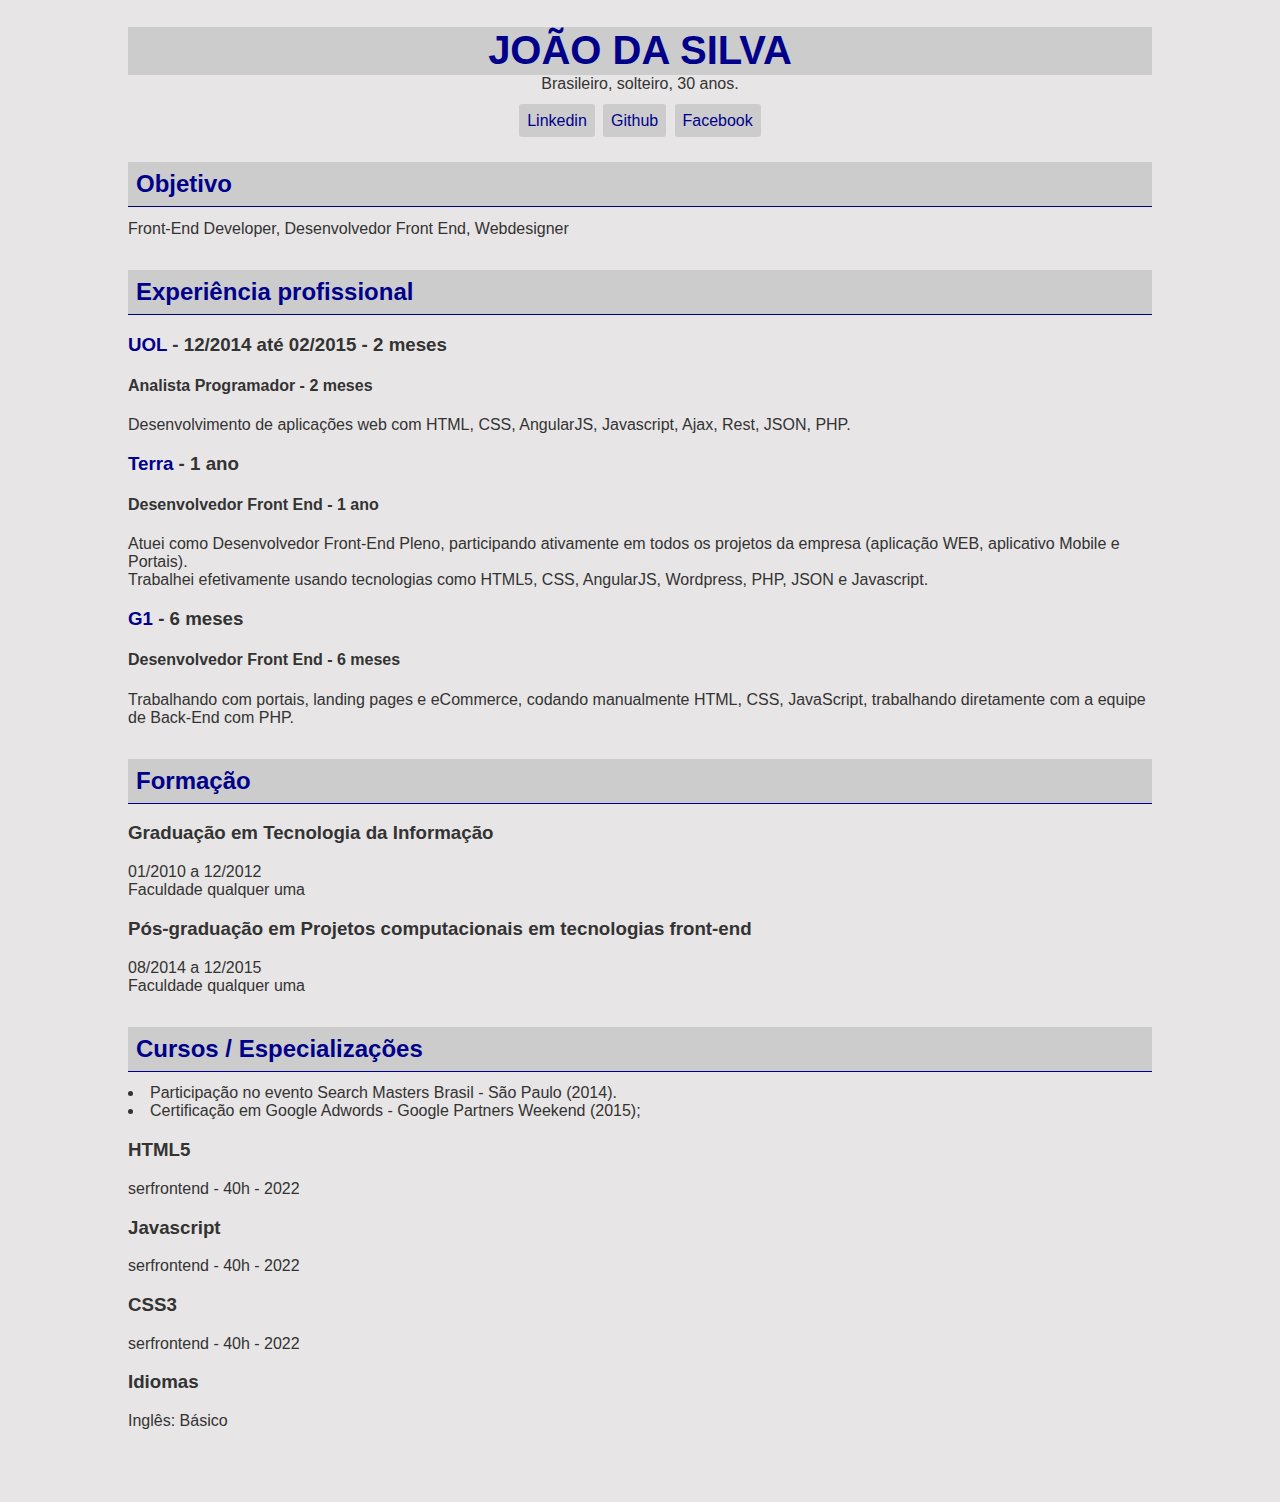
<file: box_model_desafio_curriculo/index.html>
<!DOCTYPE html>
<html lang="pt-br">
  <head>
    <title>Curriculo</title>
    <meta charset="utf-8" />
    <meta name="author" content="Daniel Tapias Morales" />
    <meta name="description" content="descrição bacanuda" />
    <meta name="keywords" content="html5, tecnologia" />
    <meta name="viewport" content="width=device-width, initial-scale=1" />
    <link rel="stylesheet" href="curriculo.css" />
  </head>

  <body>
    <h1>João da Silva</h1>
    <p class="center">Brasileiro, solteiro, 30 anos.</p>

    <ul class="nav-social">
      <li>
        <a href="#">Linkedin</a>
      </li>
      <li>
        <a href="#">Github</a>
      </li>
      <li>
        <a href="#">Facebook</a>
      </li>
    </ul>

    <h2>Objetivo</h2>

    <p>Front-End Developer, Desenvolvedor Front End, Webdesigner</p>

    <h2>Experiência profissional</h2>

    <h3>
      <a href="http://uol.com.br" target="_blank">UOL</a> - 12/2014 até 02/2015
      - 2 meses
    </h3>

    <h4>Analista Programador - 2 meses</h4>

    <p>
      Desenvolvimento de aplicações web com HTML, CSS, AngularJS, Javascript,
      Ajax, Rest, JSON, PHP.
    </p>

    <h3><a href="http://terra.com" target="_blank">Terra</a> - 1 ano</h3>

    <h4>Desenvolvedor Front End - 1 ano</h4>

    <p>
      Atuei como Desenvolvedor Front-End Pleno, participando ativamente em todos
      os projetos da empresa (aplicação WEB, aplicativo Mobile e Portais).
    </p>

    <p>
      Trabalhei efetivamente usando tecnologias como HTML5, CSS, AngularJS,
      Wordpress, PHP, JSON e Javascript.
    </p>

    <h3><a href="http://g1.com" target="_blank">G1</a> - 6 meses</h3>

    <h4>Desenvolvedor Front End - 6 meses</h4>
    <p>
      Trabalhando com portais, landing pages e eCommerce, codando manualmente
      HTML, CSS, JavaScript, trabalhando diretamente com a equipe de Back-End
      com PHP.
    </p>

    <h2>Formação</h2>

    <h3>Graduação em Tecnologia da Informação</h3>

    <p>01/2010 a 12/2012</p>

    <p>Faculdade qualquer uma</p>

    <h3>Pós-graduação em Projetos computacionais em tecnologias front-end</h3>

    <p>08/2014 a 12/2015</p>

    <p>Faculdade qualquer uma</p>

    <h2>Cursos / Especializações</h2>

    <ul>
      <li>Participação no evento Search Masters Brasil - São Paulo (2014).</li>
      <li>Certificação em Google Adwords - Google Partners Weekend (2015);</li>
    </ul>

    <h3>HTML5</h3>

    <p>serfrontend - 40h - 2022</p>

    <h3>Javascript</h3>

    <p>serfrontend - 40h - 2022</p>

    <h3>CSS3</h3>

    <p>serfrontend - 40h - 2022</p>

    <h3>Idiomas</h3>

    <p>Inglês: Básico</p>
  </body>
</html>
</file>
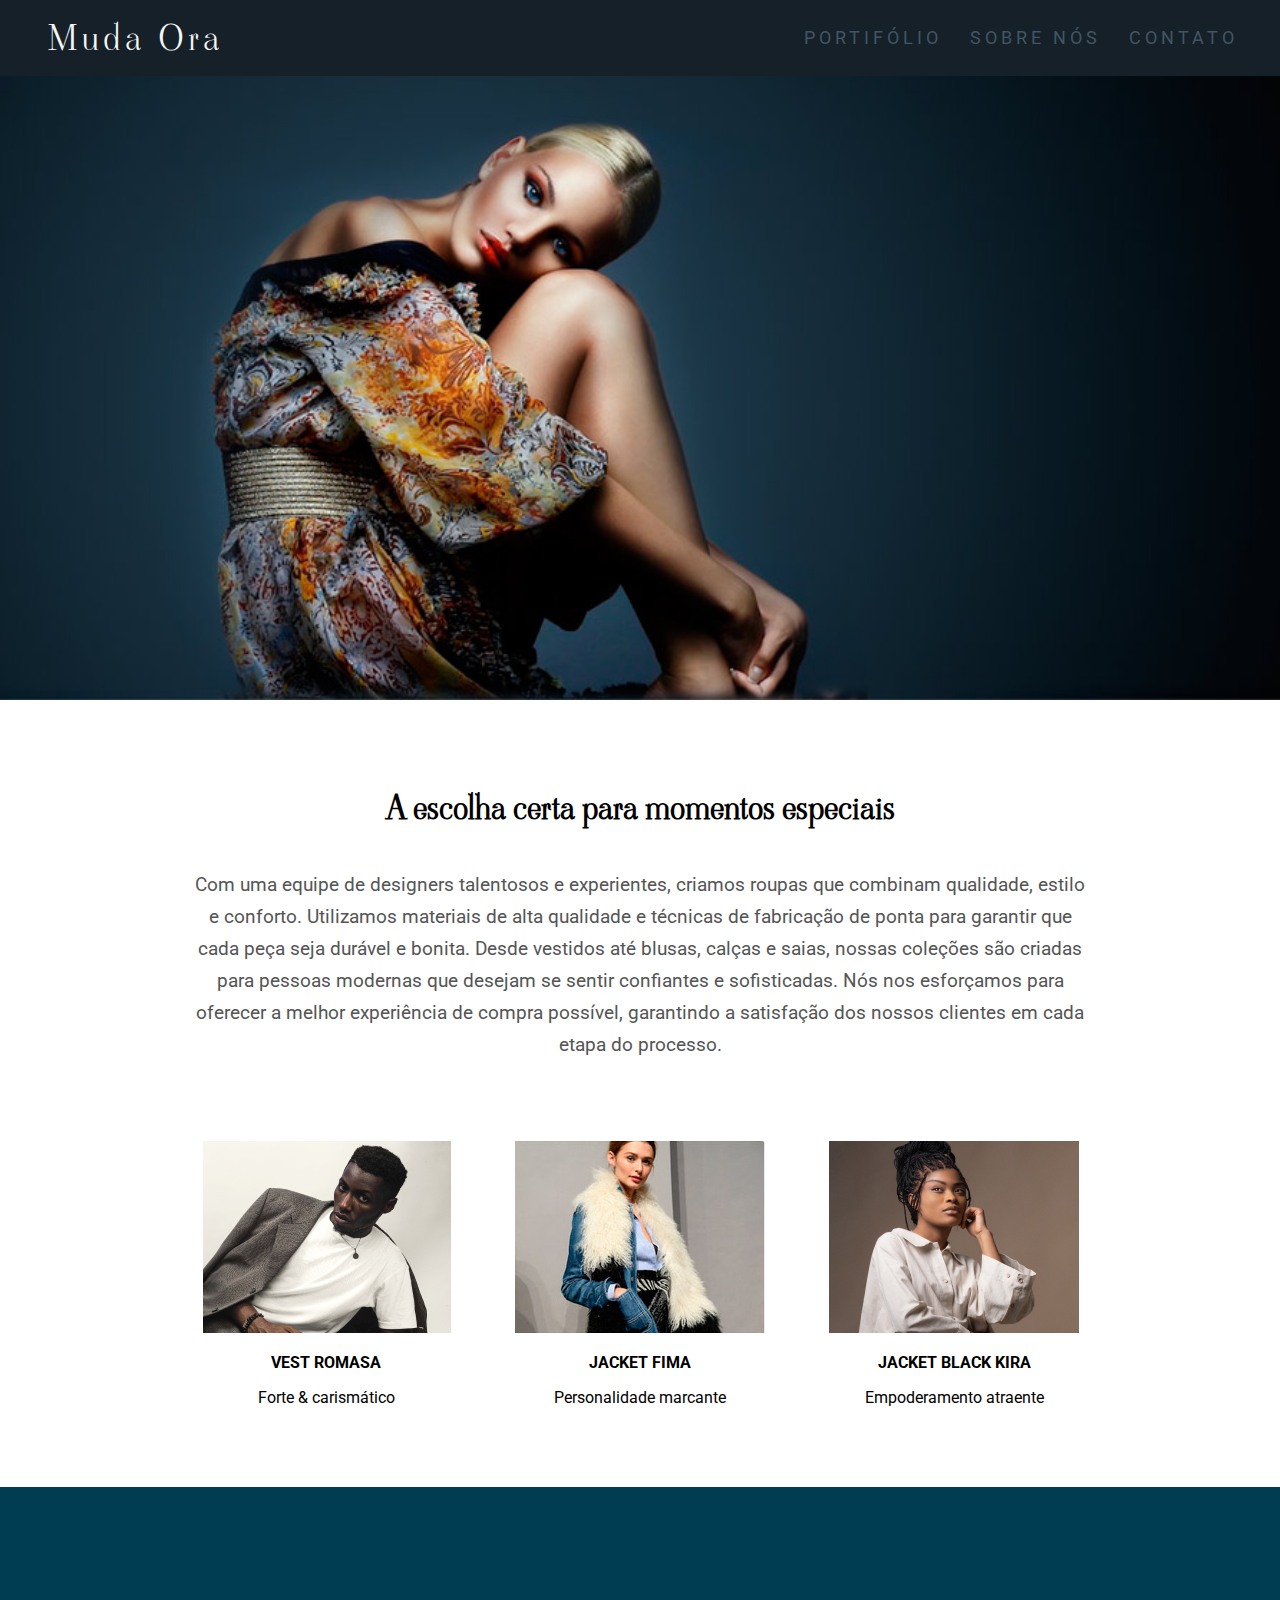
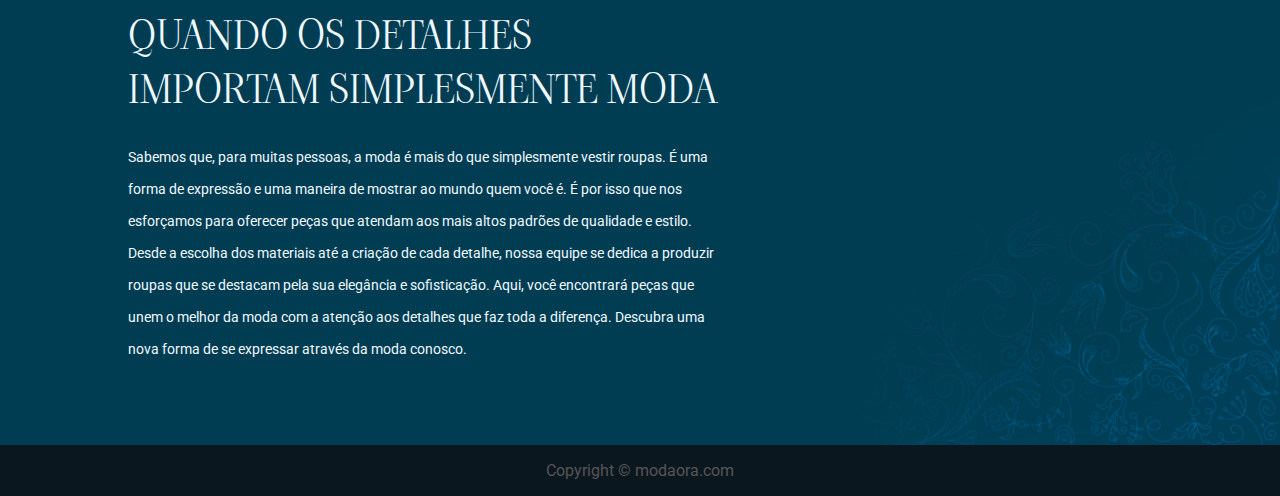
<file: desafio_03_landing_page_moda_ora/index.html>
<!DOCTYPE html>
<html lang="pt-br">

<head>
    <meta charset="UTF-8">
    <meta name="viewport" content="width=device-width, initial-scale=1.0">
    <title>Moda Ora</title>
    <link rel="stylesheet" href="estilo.css">
</head>

<body>

    <div class="hero">
        <div class="navbar">
            <a class="logo" href="#">Muda Ora</a>
            <ul>
                <li>
                    <a href="#">Portifólio</a>
                    <a href="#">Sobre Nós</a>
                    <a href="#">Contato</a>
                </li>
            </ul>
        </div>
    </div>

    <section class="escolha">
        <h1>
            A escolha certa para momentos especiais
        </h1>
        <p>
            Com uma equipe de designers talentosos e experientes, criamos roupas que combinam qualidade, estilo e
            conforto. Utilizamos materiais de alta qualidade e técnicas de fabricação de ponta para garantir que cada
            peça seja durável e bonita. Desde vestidos até blusas, calças e saias, nossas coleções são criadas para
            pessoas modernas que desejam se sentir confiantes e sofisticadas. Nós nos esforçamos para oferecer a melhor
            experiência de compra possível, garantindo a satisfação dos nossos clientes em cada etapa do processo.
        </p>
    </section>

    <section class="portfolio">
        <div class="card">
            <img src="./images/modelo5.jpg" alt="">
            <p class="title">Vest Romasa</p>
            <p class="text">Forte &amp; carismático</p>
        </div>
        <div class="card">
            <img src="images/modelo2.jpg" alt="">
            <p class="title">Jacket Fima</p>
            <p class="text">Personalidade marcante</p>
        </div>
        <div class="card">
            <img src="images/modelo4.jpg" alt="">
            <p class="title">Jacket Black Kira</p>
            <p class="text">Empoderamento atraente</p>
        </div>
    </section>

    <section class="about">
        <div class="content">

            <h1>
                QUANDO OS DETALHES IMPORTAM SIMPLESMENTE MODA
            </h1>
            <p>
                Sabemos que, para muitas pessoas, a moda é mais do que simplesmente vestir roupas. É uma forma de
                expressão
                e uma maneira de mostrar ao mundo quem você é. É por isso que nos esforçamos para oferecer peças que
                atendam
                aos
                mais altos padrões de qualidade e estilo. Desde a escolha dos materiais até a criação de cada detalhe,
                nossa
                equipe se dedica a produzir roupas que se destacam pela sua elegância e sofisticação. Aqui, você
                encontrará
                peças que
                unem o melhor da moda com a atenção aos detalhes que faz toda a diferença. Descubra uma nova forma de se
                expressar
                através da moda conosco.
            </p>
        </div>
    </section>
    <footer>
        Copyright © modaora.com
    </footer>



</body>

</html>
</file>
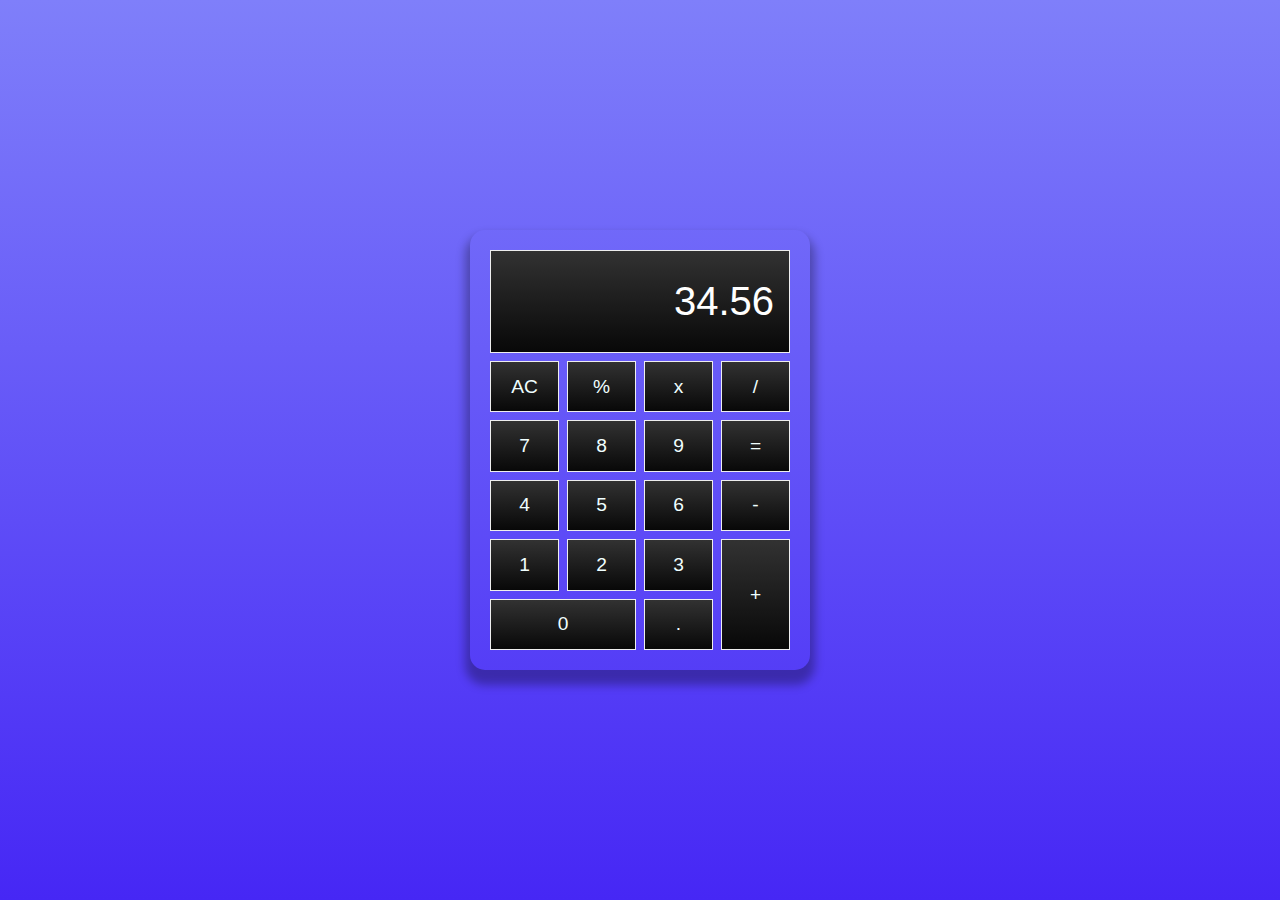
<file: desafio_calculadora/index.html>
<!-- Desafio: https://www.udemy.com/course/curso-web-design-fundamentos-aprenda-html-css-e-javascript -->
<!DOCTYPE html>
<html lang="pt-br">

<head>
    <meta charset="UTF-8">
    <meta name="viewport" content="width=device-width, initial-scale=1.0">
    <title>Calculadora</title>

    <style>
        body {
            margin: 0;
        }

        section {
            display: flex;
            justify-content: center;
            align-items: center;
            height: 100vh;
            background: linear-gradient(rgb(127, 127, 250), rgb(70, 39, 245));
        }


        .gridContainer {
            background-color: linear-gradient(rgb(68, 68, 212), rgb(27, 8, 78));
            display: grid;
            grid-template-columns: repeat(4, 1fr);
            grid-template-rows: 2fr repeat(5, 1fr);
            grid-gap: 8px;
            width: 300px;
            height: 400px;

            box-shadow: 0px 10px 10px 5px rgb(0 0 0 / .3);
            padding: 20px;
            border-radius: 15px;
        }

        .gridItem {
            background: linear-gradient(rgb(50, 50, 50), rgb(8, 8, 8));
            color: azure;
            font-size: 1.2em;
            font-family: sans-serif;
            padding: 5px 15px;
            display: flex;
            justify-content: center;
            align-items: center;
            border: 1px;
            border-style: groove;
        }


        .display {
            grid-column: 1 / -1;
            font-size: 2.5em;
            font-family: sans-serif;
            color: #fff;
            justify-content: flex-end;
        }

        .mais {
            grid-column: 4;
            grid-row: 5 / 7;
        }

        .zero {
            grid-column: 1 / 3;
        }

        .btn {
            cursor: pointer;

        }

        .btn:hover {
            background: linear-gradient(rgb(51, 49, 49), rgb(71, 71, 69));
        }

    </style>

</head>

<body>
    <section>
        <div class="gridContainer">
            <div class="display gridItem">34.56</div>
            <div class="clean gridItem btn">AC</div>
            <div class="percentagem gridItem btn">%</div>
            <div class="multiplicacao gridItem btn">x</div>
            <div class="divisao gridItem btn">/</div>
            <div class="sete gridItem btn">7</div>
            <div class="oito gridItem btn">8</div>
            <div class="nove gridItem btn">9</div>
            <div class="igual gridItem btn">=</div>
            <div class="quatro gridItem btn">4</div>
            <div class="cinco gridItem btn">5</div>
            <div class="seis gridItem btn">6</div>
            <div class="subtracao gridItem btn">-</div>
            <div class="um gridItem btn">1</div>
            <div class="dois gridItem btn">2</div>
            <div class="tres gridItem btn">3</div>
            <div class="mais gridItem btn">+</div>
            <div class="zero gridItem btn">0</div>
            <div class="ponto gridItem btn">.</div>
        </div>
    </section>
</body>

</html>
</file>
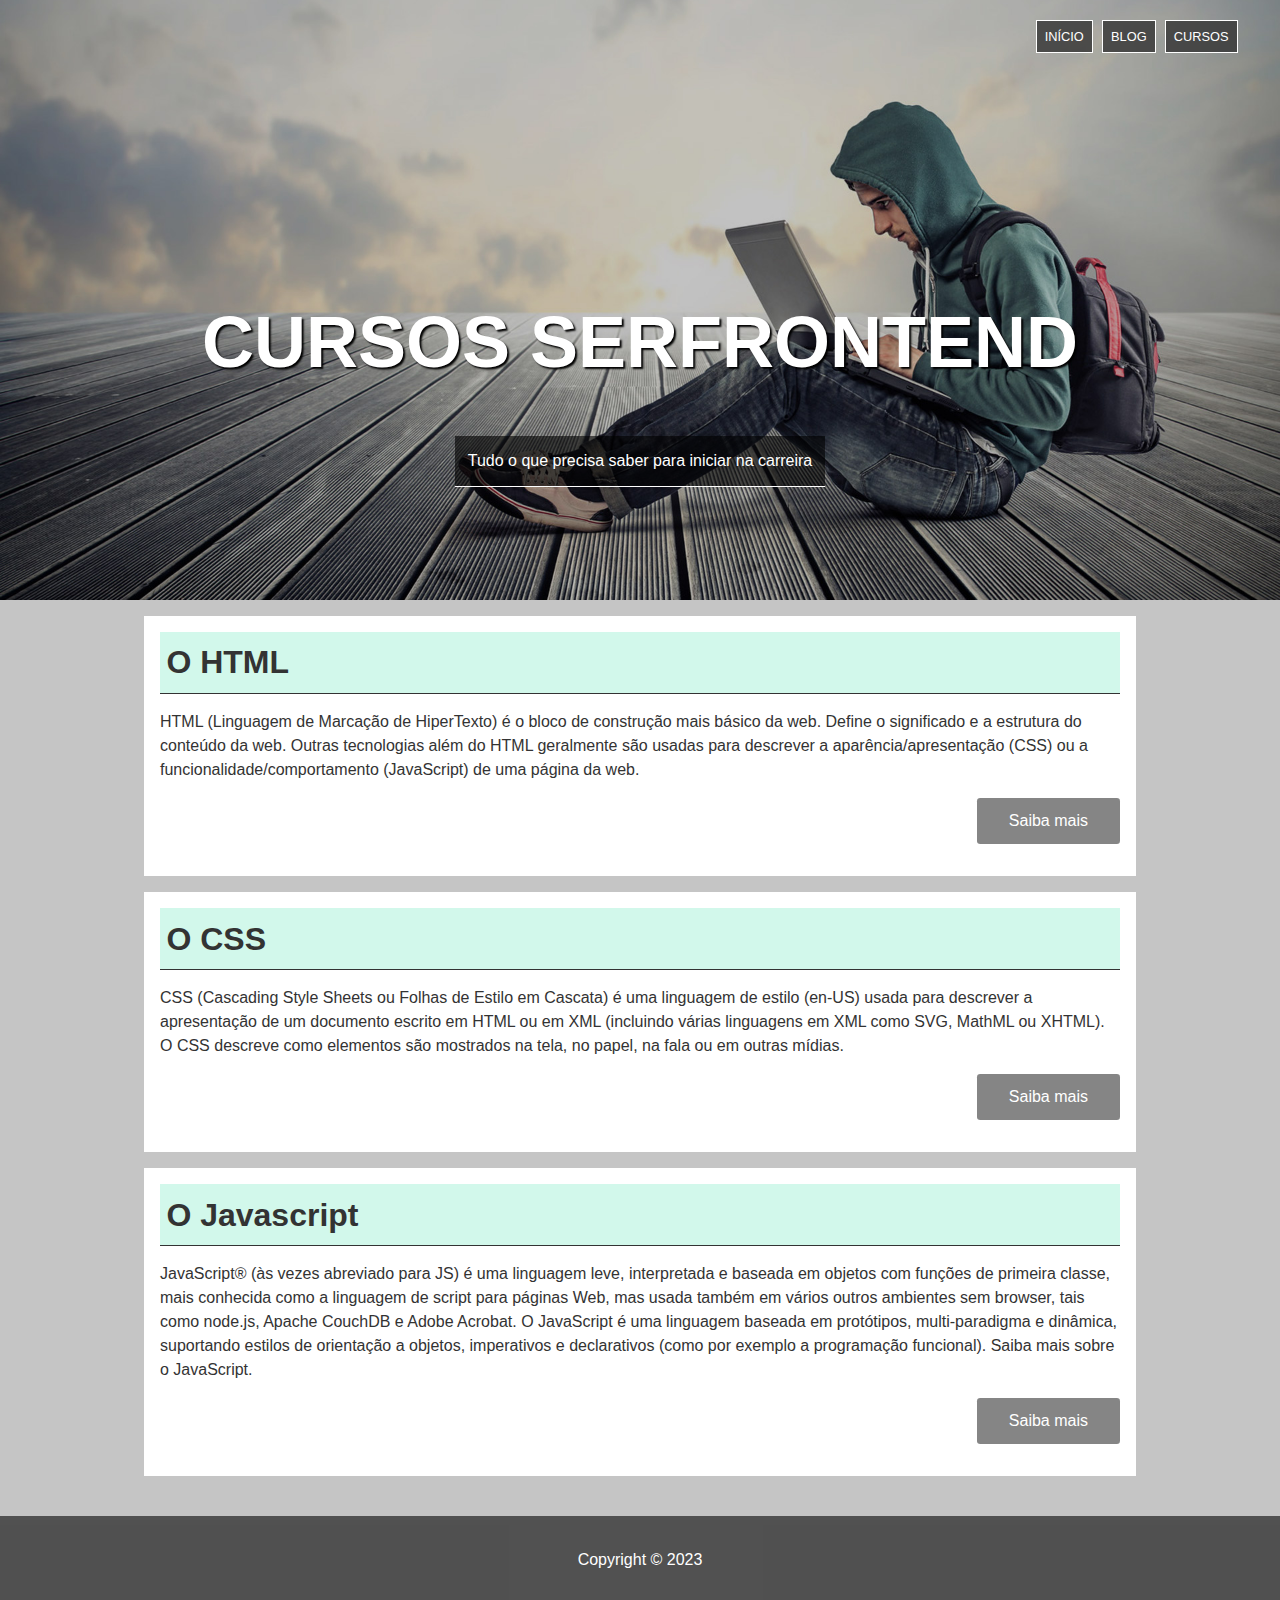
<file: estrutura_semantica_cursos_serfrontend/index.html>
<!DOCTYPE html>
<html lang="pt-br">
  <head>
    <meta charset="UTF-8" />
    <meta name="viewport" content="width=device-width, initial-scale=1.0" />
    <title>Ser Front-end</title>
    <link rel="stylesheet" href="style.css" />
  </head>
  <body>
    <div class="hero">
      <ul>
        <li>
          <a href="#">Início</a>
          <a href="#">Blog</a>
          <a href="#">Cursos</a>
        </li>
      </ul>

      <h1>Cursos SerFrontend</h1>
      <p>Tudo o que precisa saber para iniciar na carreira</p>
    </div>

    <section>
      <h1>O HTML</h1>
      <p>
        HTML (Linguagem de Marcação de HiperTexto) é o bloco de construção mais
        básico da web. Define o significado e a estrutura do conteúdo da web.
        Outras tecnologias além do HTML geralmente são usadas para descrever a
        aparência/apresentação (CSS) ou a funcionalidade/comportamento
        (JavaScript) de uma página da web.
      </p>
      <a href="#">Saiba mais</a>
    </section>
    <section>
      <h1>O CSS</h1>
      <p>
        CSS (Cascading Style Sheets ou Folhas de Estilo em Cascata) é uma
        linguagem de estilo (en-US) usada para descrever a apresentação de um
        documento escrito em HTML ou em XML (incluindo várias linguagens em XML
        como SVG, MathML ou XHTML). O CSS descreve como elementos são mostrados
        na tela, no papel, na fala ou em outras mídias.
      </p>
      <a href="#">Saiba mais</a>
    </section>
    <section>
      <h1>O Javascript</h1>
      <p>
        JavaScript® (às vezes abreviado para JS) é uma linguagem leve,
        interpretada e baseada em objetos com funções de primeira classe, mais
        conhecida como a linguagem de script para páginas Web, mas usada também
        em vários outros ambientes sem browser, tais como node.js, Apache
        CouchDB e Adobe Acrobat. O JavaScript é uma linguagem baseada em
        protótipos, multi-paradigma e dinâmica, suportando estilos de orientação
        a objetos, imperativos e declarativos (como por exemplo a programação
        funcional). Saiba mais sobre o JavaScript.
      </p>
      <a href="#">Saiba mais</a>
    </section>

    <footer>Copyright &copy; 2023</footer>
  </body>
</html>
</file>
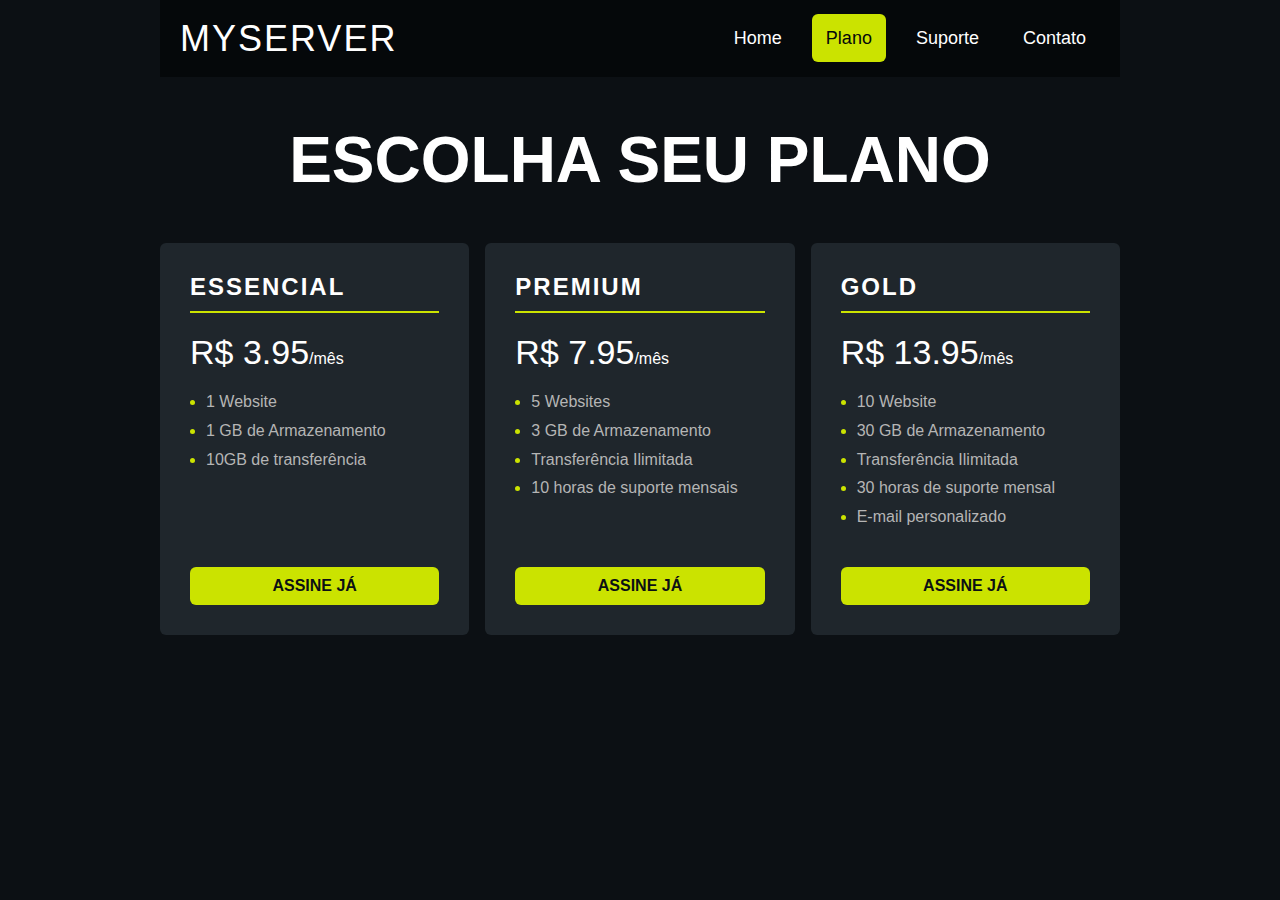
<file: projeto_escolha_seu_plano/index.html>
<!DOCTYPE html>
<html lang="pt-br">

<head>
    <meta charset="UTF-8">
    <title>Escolha seu plano</title>
    <link rel="stylesheet" href="style.css">
</head>

<header class="header">
    <div class="header_logo">MyServer</div>
    <ul class="header_menu">
        <li><a href="#">Home</a></li>
        <li><a class="active" href="#">Plano</a></li>
        <li><a href="#">Suporte</a></li>
        <li><a href="#">Contato</a></li>
    </ul>
</header>

<h1 class="main_title">Escolha seu plano</h1>



<section class="card_container">
    <div class="card_container_card">
        <h2 class="card_container_card__title">Essencial</h2>
        <p class="card_container_card__price"><span class="card_container_card__price--span">R$ 3.95</span>/mês</p>
        <ul class="card_container_card__list">
            <li>1 Website</li>
            <li>1 GB de Armazenamento</li>
            <li>10GB de transferência</li>
        </ul>
        <a class="card_container_card__cta" href="#">Assine já</a>
    </div>


    <div class="card_container_card">
        <h2 class="card_container_card__title">Premium</h2>
        <p class="card_container_card__price"><span class="card_container_card__price--span">R$ 7.95</span>/mês</p>
        <ul class="card_container_card__list">
            <li>5 Websites</li>
            <li>3 GB de Armazenamento</li>
            <li>Transferência Ilimitada</li>
            <li>10 horas de suporte mensais</li>
        </ul>
        <a class="card_container_card__cta" href="#">Assine já</a>
    </div>

    <div class="card_container_card">
        <h2 class="card_container_card__title">Gold</h2>
        <p class="card_container_card__price"><span class="card_container_card__price--span">R$ 13.95</span>/mês
        </p>
        <ul class="card_container_card__list">
            <li>10 Website</li>
            <li>30 GB de Armazenamento</li>
            <li>Transferência Ilimitada</li>
            <li>30 horas de suporte mensal</li>
            <li>E-mail personalizado</li>
        </ul>
        <a class="card_container_card__cta" href="#">Assine já</a>
    </div>

</section>


<body>

</body>

</html>
</file>
<file: box_model_desafio_curriculo/curriculo.css>
:root {
  --primaria: #e7e5e5;
  --secundaria: #333333;
  --terciaria: #ccc;
  --quaternaria: #00008b;
}

body {
  width: 80%;
  min-width: 500px;
  margin-left: auto;
  margin-right: auto;
  background-color: var(--primaria);
  font-family: "Segoe UI", Tahoma, Geneva, Verdana, sans-serif;
  color: var(--secundaria);
  padding-bottom: 4rem;
}

h1 {
  background-color: var(--terciaria);
  padding: 0.1rem 1rem;
  text-align: center;
  font-size: 2.5rem;
  margin-bottom: 0;
  color: var(--quaternaria);
  text-transform: uppercase;
}

.center {
  text-align: center;
}

h2 {
  font-size: 1.5rem;
  background-color: var(--terciaria);
  color: var(--quaternaria);
  padding: 0.5rem;
  border-bottom: 0.1rem solid;
  margin-bottom: 0.8rem;
  margin-top: 2rem;
}

p {
  margin: 0;
}

a {
  color: var(--quaternaria);
  text-decoration: none;
}

a:hover {
  text-decoration: underline;
}

ul {
  margin: 0;
  padding-left: 0;
}

li {
  list-style: inside;
}

.nav-social {
  /* list-style: none; */
  text-align: center;
  margin: 1.2rem;
}

.nav-social li {
  display: inline-block;
}

.nav-social li a {
  padding: 0.5rem;
  background-color: var(--terciaria);
  margin: 0.12rem;
  border-radius: 0.2rem;
  color: var(--quaternaria);
  text-decoration: none;
}

.nav-social li a:hover {
  background-color: var(--quaternaria);
  color: var(--primaria);
}

@media screen and (max-width: 600px) {
  body {
    padding: 0 2rem;
    /* background-color: #333333; */
  }
}
</file>
<file: desafio_03_landing_page_moda_ora/estilo.css>
@import url("https://fonts.googleapis.com/css2?family=Roboto:wght@400;700&display=swap");
@import url("https://fonts.googleapis.com/css2?family=Viaoda+Libre&display=swap");

:root {
  --background-header: #162028;
  --text-menu: #425564;
  --textos: #555;
  --box-image-detalhe: #003d52;
  --footer: #0b171f;
  --texto-footer: #6f5897;
}

body {
  background-color: rgb(255, 255, 255);
  font-family: Roboto;
  margin: 0;
}

.hero {
  background-color: var(--background-header);
  background-image: url(images/topo.jpg);
  background-repeat: no-repeat;
  background-size: cover;
  background-position: left bottom;
  height: 700px;
  /* margin: 2rem; */
  letter-spacing: 0.25rem;
}

.hero .navbar {
  display: flex;
  justify-content: space-between;
  background-color: var(--background-header);
}

.hero .navbar {
  display: flex;
  align-items: center;
}

.logo {
  color: whitesmoke;
  font-family: "Viaoda Libre", cursive;
  font-size: 2.2rem;
  text-decoration: none;
  padding: 0.8rem 3rem;
}

.navbar ul {
  display: flex;
  list-style: none;
  padding-right: 2rem;
  gap: 2rem;
}

.navbar ul li a {
  font-size: 1.1rem;
  color: var(--text-menu);
  text-decoration: none;
  text-transform: uppercase;
  padding: 10px;
}

.navbar ul li a:hover {
  color: var(--texto-footer);
}

.escolha {
  margin-top: 4rem;
  display: flex;
  flex-direction: column;
  align-items: center;
}

.escolha h1 {
  font-family: "Viaoda Libre", cursive;
  font-size: 2rem;
  text-align: center;
}

.escolha p {
  font-size: 1.2rem;
  color: var(--textos);
  text-align: center;
  margin: 1rem 0;
  width: 70%;
  line-height: 2rem;
}

.portfolio {
  display: flex;
  /* align-content: center; */
  justify-content: center;
  margin: 4rem 0;
}

.portfolio .card {
  width: 250px;
  /* background-color: #555; */
  margin: 0 2rem;
}

.portfolio .card .title {
  text-align: center;
  font-size: 1rem;
  font-weight: bold;
  /* color: var(--textos); */
  text-transform: uppercase;
  /* margin: 1rem 0; */
  /* padding: 0; */
  /* background: #425564; */
}

.portfolio .card .image {
  width: 100%;
}

.portfolio .card .text {
  text-align: center;
  margin: 1rem 0;
  padding: 0;
}

.about {
  display: flex;
  flex-direction: column;
  /* align-items: center; */
  /* margin: 4rem 0; */
  margin: 0;
  background-color: var(--box-image-detalhe);
  background-image: url(images/bg_detalhe.png);
  background-repeat: no-repeat;
  background-position: right bottom;
  color: aliceblue;
  /* height: 500px; */
  margin-bottom: 0;
}

.about .content {
  width: 600px;
  /* min-width: 600px; */
  margin: 6rem 6rem 4rem 8rem;
  /* margin: 2rem 8rem; */
  /* background-color: #425564; */
}

.about h1 {
  font-family: "Viaoda Libre", cursive;
  font-size: 2.4rem;
  font-weight: 400;
  /* margin: 6rem 6rem 0rem 8rem; */
  /* padding: 0; */
  text-align: left;
}

.about p {
  font-size: 0.9rem;
  line-height: 2rem;
}

footer {
  background-color: var(--footer);
  padding: 1rem 0;
  text-align: center;
  color: var(--textos);
}
</file>
<file: estrutura_semantica_cursos_serfrontend/style.css>
/* html {
  box-sizing: border-box;
  margin: 0;
  padding: 0;
} */

body {
  margin: 0;
  padding: 0;
  font-family: Arial, Helvetica, sans-serif;
  font-size: 16px;
  line-height: 1.5;
  color: #333;
  background: #c5c5c5;
}

.hero {
  background: url(./imagens/bg-3.jpg);
  background-size: cover;
  background-position: right;
  height: 600px;
  margin: 0;
}

.hero ul {
  margin: 0;
  padding-top: 1.5rem;
  padding-right: 2.5rem;
  display: block;
  text-align: right;
}

.hero li {
  list-style: none;
}

.hero li a {
  font-size: 0.8rem;
  text-decoration: none;
  margin: 0.15rem;
  background-color: rgb(51, 51, 51, 0.8);
  color: #fff;
  padding: 0.5rem;
  border: 0.12rem solid #fff;
  text-transform: uppercase;
  text-indent: 0.5rem;
}

.hero li a:hover {
  background-color: #fff;
  color: #000;
}

.hero h1 {
  color: #fff;
  text-align: center;
  font-size: 3rem;
  text-shadow: 2px 2px 2px black;
  text-transform: uppercase;
  margin-top: 15rem;
  margin-bottom: auto;
}

.hero p {
  color: #fff;
  font-size: 1rem;
  background-color: rgb(0, 0, 0, 0.6);
  width: fit-content;
  margin-top: 2.5rem;
  margin-left: auto;
  margin-right: auto;
  padding: 0.8rem;
  border-bottom: #fff solid 0.12rem;
}

section {
  background: #fff;
  /* width: 75%; */
  /* min-width: 600px; */
  margin: 1rem auto;
  padding: 1rem;
  padding-bottom: 2rem;
}

section h1 {
  background-color: rgb(210, 248, 235);
  border-bottom: #333 solid 0.12rem;
  margin: 0;
  padding: 0.4rem;
}

section a {
  display: block;
  text-decoration: none;
  background-color: rgb(51, 51, 51, 0.6);
  color: #fff;
  text-align: center;
  border-radius: 0.2rem;
  padding: 0.7rem 2rem;
  margin-left: auto;
  width: fit-content;
}

section a:hover {
  opacity: 0.8;
  transition: all 0.3s;
}

footer {
  background: rgb(51, 51, 51, 0.8);
  color: #fff;
  padding: 2rem 0;
  text-align: center;
  margin-top: 2.5rem;
  width: 100wv;
}

@media screen and (min-width: 700px) {
  section {
    width: 75%;
  }
}

@media screen and (min-width: 1000px) {
  .hero h1 {
    font-size: 4.5rem;
  }

  section {
    max-width: 1000px;
  }
}

@media screen and (max-width: 360px) {
  .hero {
    height: 400px;
  }
  .hero h1 {
    font-size: 2rem;
    margin-top: 9rem;
  }
  .hero p {
    font-size: 0.9rem;
  }
}
</file>
<file: projeto_escolha_seu_plano/style.css>
body {
  background-color: #0c1014;
  font-family: "Gill Sans", "Gill Sans MT", Calibri, "Trebuchet MS", sans-serif;
  color: white;
  width: 90%;
  max-width: 960px;
  margin: 0 auto;
}

.header {
  display: flex;
  background-color: #05080a;
  justify-content: space-between; /* alinha os itens ao centro */
  padding: 10px 20px;
  align-items: center; /* centraliza verticalmente */
}

.header_logo {
  font-size: 36px;
  text-transform: uppercase;
  color: rgb(255, 255, 255);
  letter-spacing: 2px;
}

.header_menu {
  display: flex;
  list-style: none;
  font-size: 18px;
  gap: 16px;
}

.header_menu a {
  color: #fff;
  text-decoration: none;
  border-radius: 6px;
  padding: 14px;
}

.header_menu a:hover {
  color: rgb(255, 255, 255);
  /* background-color: rgb(150, 0, 0, 0.5); */
  text-decoration-line: underline;
}

.header_menu a.active {
  background-color: #cbe300;
  color: #05080a;
  pointer-events: none;
}

.main_title {
  font-size: 64px;
  text-transform: uppercase;
  text-align: center;
  margin: 46px 0;
}

.card_container {
  display: flex;
  gap: 16px;
  /* justify-content: space-between; */
  /* align-items: center; */

  /* flex: 1; */
}

.card_container_card {
  flex: 1; /* ocupa todo o espaço disponível - mesma coisa que flex-grow: 1*/
  background-color: #1f262c;
  padding: 30px;
  border-radius: 6px;
  box-shadow: 0 5px 12px -6 rgba(0, 0, 0, 1);
  display: flex;
  flex-direction: column;
}

.card_container_card:hover {
  background-color: #05080a;
  box-shadow: 0 5px 12px 0 rgba(0, 0, 0, 1);
  transition: 1s;
}

.card_container_card__title {
  font-size: 24px;
  text-transform: uppercase;
  padding-bottom: 10px;
  margin-top: 0;
  border-bottom: 2px solid #cbe300;
  letter-spacing: 2px;
}

.card_container_card__price {
  margin-top: 0;
}

.card_container_card__price--span {
  font-size: 34px;
}

.card_container_card__list {
  margin: 0 0 35px;
  color: #b5b5b5;
  padding-left: 16px;
  line-height: 1.8;
  flex-grow: 1;
}

/* alterar a cor do itens lista bolinha */
/* pseudo elemento */
.card_container_card__list li::marker {
  color: #cbe300;
}

.card_container_card__cta {
  text-decoration: none;
  color: #0c1014;
  background-color: #cbe300;
  border-radius: 6px;
  text-transform: uppercase;
  font-size: 16px;
  font-weight: bold;
  padding: 10px 26px;
  text-align: center;
}

/* pseudo class  */
.card_container_card__cta:hover {
  outline: 2px solid #cbe300;
  background-color: transparent;
  color: rgb(255, 255, 255);
  transition: 0.5s;
}
</file>
